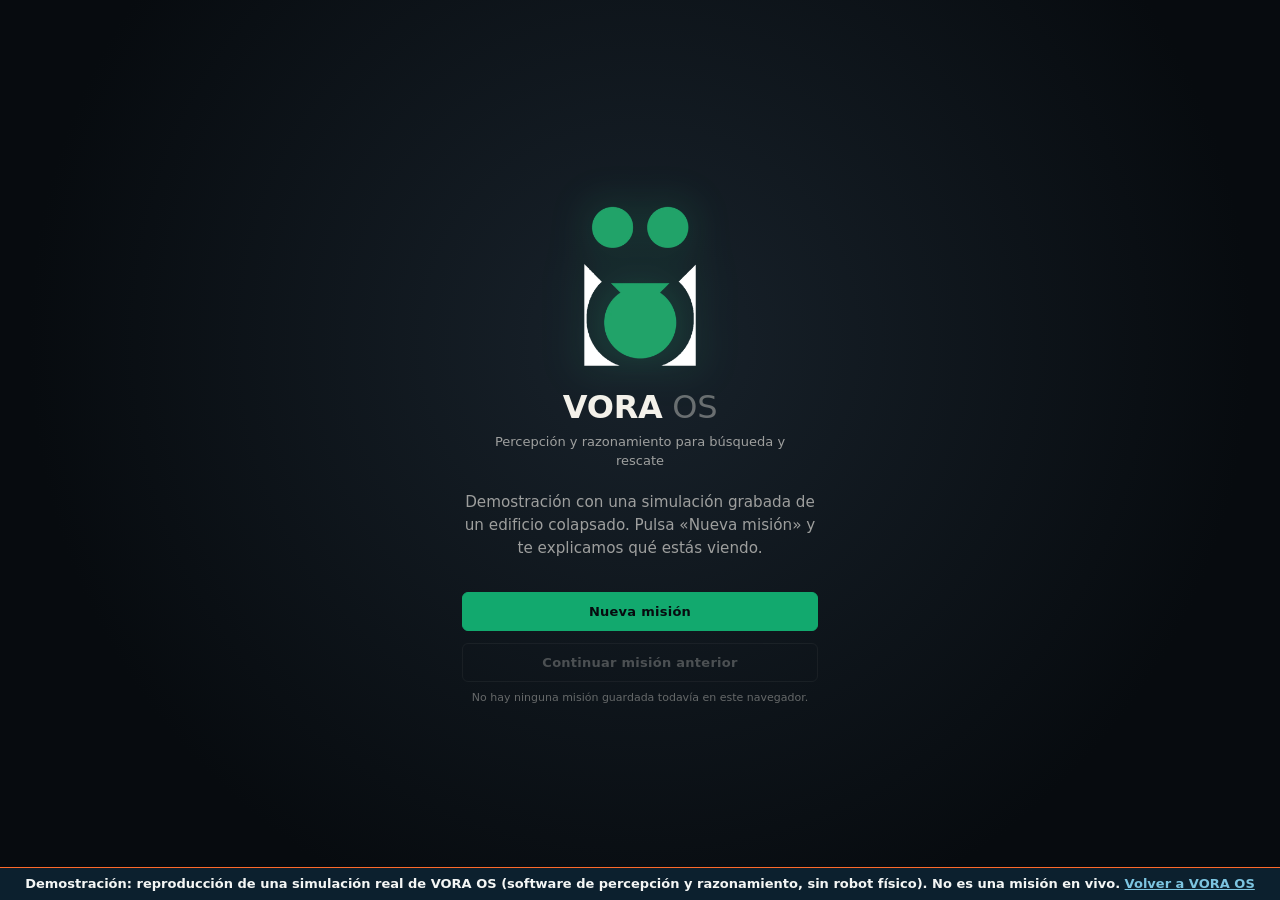
<file: demo/robot/index.html>
<!DOCTYPE html>
<html lang="es">
<head>
<meta charset="utf-8">
<meta name="viewport" content="width=device-width, initial-scale=1">
<title>VORA OS — Demostración (reproducción de simulación)</title>
<link rel="stylesheet" href="style.css">
<link rel="stylesheet" href="guide.css">
</head>
<body>
<div role="note" style="position:fixed;z-index:99999;left:0;right:0;bottom:0;padding:.45rem 1rem;background:#0c202e;color:#f4f6f5;font:600 13px/1.35 system-ui,sans-serif;text-align:center;border-top:1px solid #ff6a2b">
  Demostración: reproducción de una simulación real de VORA OS (software de percepción y razonamiento, sin robot físico). No es una misión en vivo. <a href="../../vora-os/" style="color:#7cc4e0">Volver a VORA OS</a>
</div>


<!-- ═══ SPLASH ═══════════════════════════════════════════════
     Pantalla previa a entrar a la misión. `position: fixed`, así
     que queda fuera del grid de `body` (command/situation/rail) y
     no lo altera -- se limita a cubrirlo hasta que se elige una
     acción. `mission.js` la controla; `app.js` (el motor del
     dashboard, poll/canvas/dossier) no arranca hasta que eso pase.
     El ícono es software/dashboard/static/img/vora_mark.png -- el
     mismo PNG oficial (carita robot verde) recortado a su propio
     bounding box real, en su color original, sin redibujar nada. -->
<div id="splash" class="splash" role="dialog" aria-modal="true" aria-label="Inicio de VORA OS">
  <div class="splash-content">
    <img class="splash-logo" src="img/vora_mark.png" alt="VÖR">
    <h1 class="splash-title">VORA<span class="splash-title-os">&nbsp;OS</span></h1>
    <p class="splash-tagline">Percepción y razonamiento para búsqueda y rescate</p>
    <p class="splash-demo-note">Demostración con una simulación grabada de un edificio colapsado. Pulsa «Nueva misión» y te explicamos qué estás viendo.</p>
    <div class="splash-actions">
      <button type="button" id="splash-new" class="splash-btn splash-btn-primary">Nueva misión</button>
      <button type="button" id="splash-continue" class="splash-btn splash-btn-secondary" disabled>Continuar misión anterior</button>
    </div>
    <p class="splash-continue-note" id="splash-continue-note"></p>
  </div>
</div>

<!-- ═══ BARRA DE MANDO ═══════════════════════════════════════ -->
<header class="command-bar">
  <div class="brand">
    <!-- Wordmark oficial VÖR (software/dashboard/static/img/logo_vora.png,
         790x300, PNG con fondo transparente, colores reales del
         asset -- texto marino oscuro + carita robot verde formando
         la Ö). Corrección deliberada: una versión anterior sustituyó
         esto por solo la carita recoloreada a blanco; esta es de
         nuevo la marca completa, sin recolorear ni redibujar nada.
         onerror mantiene el marcador SVG como respaldo si el archivo
         llegara a faltar -- el header nunca se rompe por un 404. -->
    <img class="brand-logo" src="img/logo_vora.png" alt="VÖR"
         onerror="this.hidden=true; document.querySelector('.brand-mark').hidden=false;">
    <svg class="brand-mark" viewBox="0 0 24 24" aria-hidden="true" hidden>
      <circle cx="12" cy="12" r="3" fill="currentColor"/>
      <circle cx="12" cy="12" r="7.5" fill="none" stroke="currentColor" stroke-width="1" opacity=".5"/>
      <circle cx="12" cy="12" r="11" fill="none" stroke="currentColor" stroke-width="1" opacity=".2"/>
    </svg>
    <!-- El wordmark ya dice "VÖR" -- repetir "VORA" al lado sería
         redundante. Se deja solo "OS" como subtítulo discreto, no
         "VORA OS" completo. -->
    <span class="brand-name-suffix">OS</span>
  </div>

  <div class="command-meta">
    <div class="meta-item">
      <span class="label">Estado</span>
      <span class="data" id="mission-status">—</span>
    </div>
    <div class="meta-item">
      <span class="label">Tiempo</span>
      <span class="data" id="mission-uptime">—</span>
    </div>
  </div>

  <!-- Limitaciones de uso -- visible de forma permanente en la barra
       de mando (no solo en el splash, que solo se ve una vez por
       sesión), per audit-2026-09-28.md §6/§3D. El resumen corto
       siempre está en pantalla sin interacción; el botón abre el
       texto completo. Antes de `.link-state` (que se empuja a la
       derecha con margin-left:auto) para no competir por ese espacio. -->
  <button type="button" id="guide-open" class="guide-open">¿Qué estoy viendo?</button>

  <button type="button" id="usage-disclaimer" class="usage-disclaimer"
          aria-haspopup="dialog" aria-controls="usage-panel">
    <span aria-hidden="true">⚠</span>
    No es diagnóstico médico · Requiere verificación humana
  </button>

  <div class="link-state" id="link-state" data-state="booting">
    <span class="link-dot" aria-hidden="true"></span>
    <span class="data" id="link-text">Conectando</span>
  </div>
</header>

<!-- Panel de limitaciones de uso completo (audit-2026-09-28.md §6),
     oculto por defecto, abierto por el botón de arriba. -->
<div id="usage-panel" class="usage-panel" role="dialog" aria-modal="true"
     aria-label="Limitaciones de uso de VORA OS" hidden>
  <div class="usage-panel-content">
    <button type="button" id="usage-panel-close" class="usage-panel-close"
            aria-label="Cerrar">×</button>
    <h2 class="usage-panel-title">Limitaciones de uso de VORA OS</h2>
    <p>
      VORA OS es una herramienta de apoyo a la decisión, no un instrumento de
      diagnóstico ni un sistema de confirmación de personas. Ningún indicador
      de esta pantalla debe interpretarse como "persona confirmada" ni como
      una medición clínica.
    </p>
    <ul>
      <li>
        El <strong>índice de vida</strong> es un índice heurístico de fuerza
        de evidencia (0–100), <strong>no una probabilidad calibrada</strong>.
        Un valor alto no es una garantía; un valor bajo no descarta a un
        sobreviviente.
      </li>
      <li>
        La <strong>respiración</strong> se detecta por amplitud de un solo
        barrido, sin filtro de periodicidad. La validación con datos reales
        (un radar, un edificio) se hizo con ese filtro activo: 16 de 18
        ventanas con persona, con un umbral elegido sobre esas mismas
        ventanas. Esta configuración no lo usa y su tasa de falsos positivos
        no está medida. Verifica siempre con una persona.
      </li>
      <li>
        Todo el sistema, salvo donde se indique explícitamente lo contrario,
        <strong>ha sido validado en simulación y contra un número reducido de
        sesiones de datos reales</strong>, no en condiciones de campo ni con
        el hardware final del vehículo.
      </li>
      <li>
        VORA OS <strong>no sustituye la inspección humana directa</strong> de
        una zona. Toda evidencia reportada requiere verificación por personal
        de rescate antes de cualquier decisión operativa.
      </li>
      <li>
        Este sistema <strong>no es un dispositivo médico</strong> y no debe
        usarse como base única para decisiones de triage o priorización
        médica.
      </li>
    </ul>
  </div>
</div>

<!-- ═══ SITUACIÓN ════════════════════════════════════════════ -->
<main class="situation">

  <!-- Canvas de situación -->
  <section class="canvas-stage" aria-label="Canvas de situación">
    <canvas id="situation-canvas"></canvas>

    <!-- Estado degradado: rotula la pantalla entera sin borrar nada -->
    <div class="link-banner" id="link-banner" role="status" hidden>
      <span class="link-banner-label" id="link-banner-label">SIN ENLACE</span>
      <span class="link-banner-age data" id="link-banner-age"></span>
    </div>

    <!-- Etiquetas en HTML, no dibujadas: seleccionables y accesibles -->
    <div class="canvas-overlay" id="canvas-overlay" aria-hidden="true"></div>

    <div class="canvas-empty" id="canvas-empty" hidden>
      <span class="label">Esperando barrido</span>
      <span class="canvas-empty-note">Ninguna zona ha sido cubierta todavía</span>
    </div>

    <!-- Dos niveles: la clave de color es una cosa y la advertencia
         sobre lo que la disposición sí y no afirma es otra. -->
    <div class="canvas-legend">
      <div class="legend-keys">
        <span class="legend-item"><i class="swatch swatch-lidar"></i>LiDAR</span>
        <span class="legend-item"><i class="swatch swatch-thermal"></i>Térmica</span>
        <span class="legend-item"><i class="swatch swatch-radar"></i>Radar</span>
        <span class="legend-sep"></span>
        <span class="legend-item"><i class="swatch swatch-corr"></i>Corroborado</span>
      </div>
      <p class="legend-scale" id="legend-scale"></p>
    </div>

    <nav class="zone-rail" id="zone-rail" role="tablist" aria-label="Zonas"></nav>
  </section>

  <!-- Dossier de zona -->
  <aside class="dossier" id="dossier" aria-live="polite" aria-label="Dossier de zona">
    <div class="dossier-placeholder">
      <span class="label">Sin zona seleccionada</span>
    </div>
  </aside>

</main>

<!-- ═══ RIEL DE TELEMETRÍA ═══════════════════════════════════ -->
<footer class="telemetry-rail" aria-label="Telemetría">
  <section class="rail-block" aria-label="Recursos">
    <h2 class="label">Recursos</h2>
    <div class="rail-body rail-res" id="rail-resources"></div>
  </section>
  <section class="rail-block rail-feed" aria-label="Evidencia en vivo">
    <h2 class="label">Evidencia en vivo</h2>
    <div class="rail-body rail-feed-list" id="rail-feed"></div>
  </section>
  <!-- El bridge guarda el último barrido por zona, no un historial:
       el rótulo dice cobertura, no número de barridos. -->
  <section class="rail-block rail-counts" aria-label="Cobertura">
    <h2 class="label">Cobertura</h2>
    <div class="rail-body rail-cov" id="rail-scans"></div>
  </section>
</footer>

<aside id="guide" class="guide" role="dialog" aria-label="Guía: qué estás viendo" hidden>
  <p class="guide-step-count" id="guide-count"></p>
  <h2 class="guide-title" id="guide-title"></h2>
  <p class="guide-text" id="guide-text"></p>
  <div class="guide-actions">
    <button type="button" id="guide-prev">Anterior</button>
    <button type="button" id="guide-next" class="guide-primary">Siguiente</button>
    <button type="button" id="guide-close" class="guide-close" aria-label="Cerrar la guía">×</button>
  </div>
</aside>

<script src="replay.js"></script>
<script src="mission.js"></script>
<script src="app.js"></script>
<script src="guide.js"></script>
</body>
</html>
</file>
<file: demo/robot/style.css>
/* ==============================================================
   VORA OS - Situacion de mision
   Paso 1: tokens + layout de 3 regiones.

   Dos ejes cromaticos que nunca se cruzan:
     --life-*  evidencia de vida
     --risk-*  riesgo estructural
   El verde es senal, no marca. La UI se construye con neutros.
   ============================================================== */

:root {
  /* -- Superficie: 3 planos, no 5. Separacion legible ---------- */
  --s-void:        #070B0F;   /* fondo del canvas */
  --s-base:        #0E151B;   /* chasis */
  --s-raised:      #18222B;   /* dossier, riel */
  --line:          rgba(244, 241, 234, 0.07);
  --line-strong:   rgba(244, 241, 234, 0.14);

  /* -- Eje VIDA. Jamas usado para UI --------------------------- */
  --life-0:        #1F3D33;   /* observada, sin evidencia */
  --life-1:        #12A96E;   /* evidencia presente */
  --life-2:        #2BE08F;   /* evidencia corroborada */
  --life-glow:     rgba(43, 224, 143, 0.22);

  /* -- Eje RIESGO ESTRUCTURAL. Independiente ------------------- */
  --risk-unknown:  rgba(244, 241, 234, 0.22);   /* el estado honesto */
  --risk-stable:   #1F3D33;
  --risk-mod:      #E8B54A;
  --risk-high:     #E0574F;

  /* -- Modalidad: frios, no compiten con el eje de vida -------- */
  --mod-lidar:     #6FA8C7;
  --mod-thermal:   #D98A5A;
  --mod-radar:     #9B8AD9;

  /* -- Texto --------------------------------------------------- */
  --t-primary:     #F4F1EA;
  --t-secondary:   rgba(244, 241, 234, 0.62);
  --t-tertiary:    rgba(244, 241, 234, 0.38);

  /* -- Tipografia ---------------------------------------------- */
  --mono: ui-monospace, "SF Mono", "Cascadia Mono", Consolas, monospace;
  --sans: -apple-system, "Segoe UI", system-ui, sans-serif;

  /* -- Forma: 2 radios, no 3. Sin sombras ---------------------- */
  --r-panel: 14px;
  --r-chip:  6px;

  /* -- Ritmo --------------------------------------------------- */
  --sp-1: 4px;  --sp-2: 8px;  --sp-3: 12px;
  --sp-4: 16px; --sp-5: 24px; --sp-6: 32px;

  /* -- Regiones ------------------------------------------------ */
  --h-command: 56px;
  --h-rail:    96px;
  --w-dossier: 400px;

  /* -- Motion -------------------------------------------------- */
  --ease-out:    cubic-bezier(0.23, 1, 0.32, 1);
  --ease-in-out: cubic-bezier(0.77, 0, 0.175, 1);
  --d-press: 120ms; --d-hover: 160ms; --d-select: 220ms;
}

* { margin: 0; padding: 0; box-sizing: border-box; }

html { height: 100%; }

body {
  /* Altura del viewport directa. La cadena html 100% -> body 100%
     resolvia a 0 en el contenedor embebido, y con ella la fila 1fr
     del grid: el canvas nacia con altura cero. */
  height: 100vh;
  height: 100dvh;
  background: var(--s-base);
  color: var(--t-primary);
  font-family: var(--sans);
  font-size: 14px;
  line-height: 1.45;
  -webkit-font-smoothing: antialiased;
  overflow: hidden;

  display: grid;
  grid-template-rows: var(--h-command) 1fr var(--h-rail);
  grid-template-areas: "command" "situation" "rail";
}

/* Roles tipograficos ------------------------------------------- */
.label {
  font: 600 11px/1.3 var(--sans);
  letter-spacing: 0.08em;
  text-transform: uppercase;
  color: var(--t-tertiary);
}
.data {
  font: 500 13px/1.3 var(--mono);
  font-variant-numeric: tabular-nums;   /* obligatorio: refresco 500ms */
  color: var(--t-primary);
}
.display {
  font: 500 32px/1.1 var(--sans);
  letter-spacing: -0.02em;
}

/* === BARRA DE MANDO =========================================== */
.command-bar {
  grid-area: command;
  display: flex;
  align-items: center;
  gap: var(--sp-6);
  padding: 0 var(--sp-5);
  background: var(--s-base);
  border-bottom: 1px solid var(--line);
}

.brand { display: flex; align-items: center; gap: var(--sp-2); }
.brand-mark { width: 22px; height: 22px; color: var(--life-1); }

/* Wordmark oficial VÖR: la marca completa -- texto "VÖR" + la carita
   robot verde formando la Ö -- en sus colores reales (marino oscuro +
   verde), no recoloreada. Fuente en
   software/dashboard/static/img/logo_vora.png, 790x300, recortada a
   su propio bounding box real (mismo método de las otras variantes
   de esta marca en este archivo: filtrar por saturación, no solo por
   transparencia, para no arrastrar ruido casi-blanco invisible).

   **Decisión deliberada**: se usa el asset real, sin recolorear. Una
   variante anterior usaba solo la carita recoloreada a blanco, con el
   argumento de que el texto oscuro no contrastaba bien contra este
   header oscuro; se descartó: el asset real se usa tal cual, con su
   contraste real, no uno inventado.

   Alto fijo (34px, dentro del rango pedido), ancho automático
   respetando el aspecto real del wordmark (~2.63:1, horizontal) --
   a diferencia del ícono aislado (vertical, se dimensionaba por
   alto), este vuelve a dimensionarse por ancho.

   Entrada: fade-in + scale una sola vez al cargar. Reposo: un pulso de
   escala muy leve -- lee como "con vida", no como una animación que
   pida atención. Mismo espíritu que el resto de este dashboard: los
   pulsos de estado (p.ej. `.link-dot`) sí necesitan llamar la
   atención; este, deliberadamente, no. */
.brand-logo {
  height: 34px;
  width: auto;
  display: block;
  object-fit: contain;
  transform-origin: center;
  animation:
    brand-logo-in 500ms var(--ease-out) both,
    brand-logo-breathe 3.2s ease-in-out 500ms infinite;
}
@keyframes brand-logo-in {
  from { opacity: 0; transform: scale(.96); }
  to   { opacity: 1; transform: scale(1); }
}
@keyframes brand-logo-breathe {
  0%, 100% { transform: scale(1); }
  50%      { transform: scale(1.03); }
}
@media (prefers-reduced-motion: reduce) {
  .brand-logo { animation: none; opacity: 1; transform: none; }
}
/* El wordmark ya dice "VÖR" -- "VORA OS" completo al lado sería
   redundante. Solo un sufijo discreto de producto. */
.brand-name-suffix {
  font: 500 12px/1 var(--sans);
  letter-spacing: 0.08em;
  color: var(--t-tertiary);
}

.command-meta {
  display: flex; gap: var(--sp-6);
  padding-left: var(--sp-6);
  border-left: 1px solid var(--line);
}
.meta-item { display: flex; flex-direction: column; gap: 2px; }
/* Con el enlace degradado la barra deja de afirmar el estado de la mision:
   ESTADO nombra el problema y TIEMPO se atenua en su ultimo valor. */
#mission-status[data-stale="true"] { color: var(--risk-high); }
#mission-status[data-stale="warn"] { color: var(--risk-mod); }
#mission-uptime[data-stale="true"] { color: var(--t-tertiary); }

/* Limitaciones de uso -- siempre visible en la barra de mando, no
   detrás de un menú. audit-2026-09-28.md §6/§3D: el sistema no debe
   representar certeza indebida, y ese texto tiene que estar donde el
   rescatista ya está mirando, no solo en el splash de una vez. */
.usage-disclaimer {
  appearance: none;
  display: flex;
  align-items: center;
  gap: var(--sp-1);
  margin-left: var(--sp-4);
  padding: var(--sp-1) var(--sp-3);
  border-radius: var(--r-chip);
  border: 1px solid var(--risk-mod);
  background: transparent;
  color: var(--risk-mod);
  font: 600 11px/1.3 var(--sans);
  letter-spacing: 0.01em;
  cursor: pointer;
  white-space: nowrap;
  transition: background var(--d-hover) var(--ease-out);
}
.usage-disclaimer:hover { background: rgba(232, 181, 74, 0.12); }

.usage-panel {
  position: fixed;
  inset: 0;
  z-index: 1000;
  display: flex;
  align-items: center;
  justify-content: center;
  background: rgba(7, 11, 15, 0.72);
  padding: var(--sp-5);
}
.usage-panel[hidden] { display: none; }
.usage-panel-content {
  position: relative;
  max-width: 560px;
  max-height: 80vh;
  overflow-y: auto;
  background: var(--s-raised);
  border: 1px solid var(--line-strong);
  border-radius: var(--r-panel);
  padding: var(--sp-6);
}
.usage-panel-title {
  font: 600 20px/1.2 var(--sans);
  margin-bottom: var(--sp-4);
  padding-right: var(--sp-5);
}
.usage-panel-content p {
  color: var(--t-secondary);
  font-size: 13px;
  line-height: 1.55;
  margin-bottom: var(--sp-4);
}
.usage-panel-content ul {
  list-style: none;
  display: flex;
  flex-direction: column;
  gap: var(--sp-3);
}
.usage-panel-content li {
  font-size: 13px;
  line-height: 1.55;
  color: var(--t-secondary);
  padding-left: var(--sp-4);
  border-left: 2px solid var(--risk-mod);
}
.usage-panel-content li strong { color: var(--t-primary); }
.usage-panel-close {
  appearance: none;
  position: absolute;
  top: var(--sp-4);
  right: var(--sp-4);
  width: 28px;
  height: 28px;
  border-radius: 50%;
  border: none;
  background: transparent;
  color: var(--t-secondary);
  font-size: 20px;
  line-height: 1;
  cursor: pointer;
}
.usage-panel-close:hover { background: var(--line); color: var(--t-primary); }

.link-state { display: flex; align-items: center; gap: var(--sp-2); margin-left: auto; }
.link-dot {
  width: 7px; height: 7px; border-radius: 50%;
  background: var(--t-tertiary);
}
.link-state[data-severity="ok"]   .link-dot { background: var(--life-1); }
.link-state[data-severity="warn"] .link-dot { background: var(--risk-mod); }
.link-state[data-severity="bad"]  .link-dot { background: var(--risk-high); }

/* === SITUACION ================================================ */
.situation {
  grid-area: situation;
  display: grid;
  grid-template-columns: 1fr var(--w-dossier);
  min-height: 0;   /* deja que el canvas se encoja dentro del grid */
}

/* -- Canvas ---------------------------------------------------- */
.canvas-stage {
  position: relative;
  background: var(--s-void);
  overflow: hidden;
  min-width: 0;
}

#situation-canvas {
  position: absolute;
  inset: 0;
  display: block;
  width: 100%;
  height: 100%;
  cursor: grab;
}
#situation-canvas:active { cursor: grabbing; }

.canvas-overlay {
  position: absolute; inset: 0;
  pointer-events: none;   /* las etiquetas no roban el arrastre */
}

.zone-label {
  position: absolute;
  transform: translate(-50%, 0);
  font: 600 11px/1.3 var(--sans);
  letter-spacing: 0.06em;
  color: var(--t-secondary);
  white-space: nowrap;
  text-shadow: 0 1px 3px var(--s-void);
}
.zone-label[data-selected="true"] { color: var(--t-primary); }
.zone-label-id { display: block; }
.zone-label-note {
  display: block;
  font: 500 10px/1.3 var(--mono);
  color: var(--t-tertiary);
  letter-spacing: 0.04em;
  font-variant-numeric: tabular-nums;
}

.canvas-empty {
  position: absolute; inset: 0;
  display: grid; place-items: center;
}
/* `display: grid` gana al `[hidden] { display: none }` del navegador:
   sin esta regla el cartel "esperando barrido" se quedaba encima de
   cuatro zonas ya dibujadas. */
.canvas-empty[hidden] { display: none; }

.canvas-legend {
  position: absolute;
  left: var(--sp-4); bottom: var(--sp-4);
  display: flex; flex-direction: column; align-items: flex-start; gap: 6px;
  padding: var(--sp-2) var(--sp-3);
  background: rgba(7, 11, 15, 0.72);
  border: 1px solid var(--line);
  border-radius: var(--r-chip);
}
.legend-item {
  display: flex; align-items: center; gap: 6px;
  font: 600 10px/1 var(--sans);
  letter-spacing: 0.06em;
  text-transform: uppercase;
  color: var(--t-tertiary);
}
.swatch { width: 8px; height: 2px; border-radius: 1px; }
.swatch-lidar   { background: var(--mod-lidar); }
.swatch-thermal { background: var(--mod-thermal); }
.swatch-radar   { background: var(--mod-radar); }
.swatch-corr    { background: var(--life-2); height: 1px; width: 12px; }
.legend-keys { display: flex; align-items: center; gap: var(--sp-3); }
.legend-sep { width: 1px; height: 12px; background: var(--line-strong); }
.legend-scale {
  font: 500 10px/1.3 var(--mono);
  color: var(--t-tertiary);
  font-variant-numeric: tabular-nums;
}

/* -- Riel de zonas --------------------------------------------- */
.zone-rail {
  position: absolute;
  left: var(--sp-4); top: var(--sp-4);
  display: flex; flex-direction: column; gap: var(--sp-1);
}

.zone-pill {
  display: flex; align-items: center; gap: var(--sp-2);
  min-height: 32px;
  padding: 0 var(--sp-3) 0 var(--sp-2);
  background: rgba(24, 34, 43, 0.82);
  border: 1px solid var(--line);
  border-left: 2px solid transparent;
  border-radius: var(--r-chip);
  color: var(--t-secondary);
  font: 500 12px/1 var(--mono);
  letter-spacing: 0.04em;
  cursor: pointer;
}
.zone-pill:hover { border-color: var(--line-strong); color: var(--t-primary); }
.zone-pill[aria-selected="true"] {
  border-left-color: var(--life-1);
  background: var(--s-raised);
  color: var(--t-primary);
}
.zone-pill:focus-visible {
  outline: 2px solid var(--life-1);
  outline-offset: 2px;
}

/* Firma de evidencia: un punto por modalidad presente */
.pill-mods { display: flex; gap: 3px; }
.pill-mod {
  width: 5px; height: 5px; border-radius: 50%;
  background: var(--line-strong);
}
.pill-mod[data-on="true"][data-mod="lidar"]   { background: var(--mod-lidar); }
.pill-mod[data-on="true"][data-mod="thermal"] { background: var(--mod-thermal); }
.pill-mod[data-on="true"][data-mod="radar"]   { background: var(--mod-radar); }

/* Riesgo estructural: visible siempre, incluso UNKNOWN */
.pill-risk {
  width: 3px; height: 14px; border-radius: 2px;
  background: var(--risk-unknown);
  margin-left: auto;
}
.pill-risk[data-risk="STABLE"]    { background: var(--risk-stable); }
.pill-risk[data-risk="MODERATE"]  { background: var(--risk-mod); }
.pill-risk[data-risk="HIGH_RISK"] { background: var(--risk-high); }

/* -- Dossier --------------------------------------------------- */
.dossier {
  background: var(--s-raised);
  border-left: 1px solid var(--line);
  overflow-y: auto;
  min-width: 0;
  scrollbar-width: thin;
  scrollbar-color: var(--line-strong) transparent;
}
.dossier-placeholder {
  height: 100%;
  display: grid; place-items: center;
  padding: var(--sp-5);
  text-align: center;
}

/* -- Dossier: contenido ---------------------------------------- */
.dossier-head {
  position: relative;
  padding: var(--sp-5) var(--sp-5) var(--sp-4);
  border-bottom: 1px solid var(--line);
}

/* Solo existe cuando el dossier es un panel deslizante que tapa el
   canvas. Un panel que cubre media pantalla sin salida visible es una
   trampa, aunque Esc funcione. Encima de 1280 px el panel es una
   region fija del layout y cerrarla no significa nada. */
.dossier-close { display: none; }
@media (max-width: 1280px) {
  .dossier-close {
    display: grid; place-items: center;
    position: absolute; top: var(--sp-3); right: var(--sp-3);
    width: 28px; height: 28px;
    background: none;
    border: 1px solid var(--line);
    border-radius: var(--r-chip);
    color: var(--t-secondary);
    font: 400 16px/1 var(--sans);
    cursor: pointer;
    transition: border-color var(--d-hover) var(--ease-out),
                color var(--d-hover) var(--ease-out),
                transform var(--d-hover) var(--ease-out);
  }
  .dossier-close:hover { border-color: var(--line-strong); color: var(--t-primary); }
  .dossier-close:active { transform: scale(0.94); transition-duration: var(--d-press); }
  .dossier-close:focus-visible { outline: 2px solid var(--life-1); outline-offset: 2px; }
}
.dossier-head .display { margin: var(--sp-2) 0 var(--sp-3); }
.dossier-summary {
  font: 400 13px/1.55 var(--sans);
  color: var(--t-secondary);
  text-wrap: pretty;
}
.dossier-note {
  font: 400 11px/1.5 var(--sans);
  color: var(--t-tertiary);
  margin-top: var(--sp-2);
  text-wrap: pretty;
}
/* La nota de Fase 3 sobre RESPIRATION no es una aclaracion mas: es la
   diferencia entre "detectado" y "detectado por un algoritmo que fallo
   contra datos reales hasta que se recalibro". Mismo color que
   --risk-mod (ya usado para riesgo estructural moderado), reutilizado
   deliberadamente en vez de introducir un tono nuevo. */
.dossier-note-warn {
  color: var(--risk-mod);
  border-left: 2px solid var(--risk-mod);
  padding-left: var(--sp-2);
}

.dossier-group {
  padding: var(--sp-4) var(--sp-5);
  border-bottom: 1px solid var(--line);
}
.dossier-group > .label { display: block; margin-bottom: var(--sp-2); }

/* Filas clave/valor. El estado vive en data-state, no en una clase
   por color: "observada y vacia" y "no observada" son estados del
   dominio, no variantes visuales. */
.kv { display: flex; flex-direction: column; }
.kv-row {
  display: flex; align-items: baseline; gap: var(--sp-3);
  padding: 7px 0;
  border-bottom: 1px solid var(--line);
}
.kv-row:last-child { border-bottom: 0; }
.kv-k {
  flex: 1; min-width: 0;
  font: 400 12px/1.4 var(--sans);
  color: var(--t-tertiary);
}
.kv-v {
  display: flex; align-items: center; gap: 6px;
  font: 500 12px/1.4 var(--sans);
  color: var(--t-secondary);
  text-align: right;
}
.kv-v.data { font-family: var(--mono); color: var(--t-primary); }

.kv-row[data-state="present"] .kv-v { color: var(--t-primary); }
.kv-row[data-state="unobserved"] .kv-v { color: var(--t-tertiary); font-style: italic; }

/* El color de modalidad solo aparece cuando esa modalidad aporto
   algo: un punto coloreado en una fila vacia seria senal falsa. */
.kv-row[data-state="present"][data-mod="lidar"]   .kv-v { color: var(--mod-lidar); }
.kv-row[data-state="present"][data-mod="thermal"] .kv-v { color: var(--mod-thermal); }
.kv-row[data-state="present"][data-mod="radar"]   .kv-v { color: var(--mod-radar); }

/* Retornos de radar: una fila por candidato localizado. Lleva su
   propio formato y no una fila clave/valor porque cada retorno tiene
   tres datos -- amplitud, extensión angular y posición -- y ninguno
   es subordinado de los otros. */
.radar-list { display: flex; flex-direction: column; }
.radar-row {
  display: grid;
  grid-template-columns: 1fr auto;
  column-gap: var(--sp-3);
  padding: 7px 0;
  border-bottom: 1px solid var(--line);
}
.radar-row:last-child { border-bottom: 0; }
.radar-k {
  font: 400 12px/1.4 var(--sans);
  color: var(--t-tertiary);
}
.radar-amp {
  font-size: 12px;
  color: var(--mod-radar);
}
.radar-meta {
  grid-column: 1 / -1;
  margin-top: 3px;
  font: 500 10px/1.4 var(--mono);
  font-variant-numeric: tabular-nums;
  color: var(--t-tertiary);
}
/* Un retorno sin posición no puede dibujarse: el dossier es el único
   sitio donde consta que existe. */
.radar-row[data-located="false"] .radar-meta {
  color: var(--t-secondary);
  font-style: italic;
}

.risk-dot {
  width: 8px; height: 8px; border-radius: 2px;
  background: var(--risk-unknown);
}
.risk-dot[data-risk="STABLE"]    { background: var(--risk-stable); }
.risk-dot[data-risk="MODERATE"]  { background: var(--risk-mod); }
.risk-dot[data-risk="HIGH_RISK"] { background: var(--risk-high); }

/* Trazabilidad: rejilla monoespaciada, la evidencia real que
   sostiene el veredicto de arriba. */
.trace { display: flex; flex-direction: column; }
.trace-row {
  display: grid;
  grid-template-columns: 1fr auto auto;
  grid-template-areas: "type conf time" "src src src";
  gap: 2px var(--sp-2);
  padding: 6px 0;
  border-bottom: 1px solid var(--line);
}
.trace-row:last-child { border-bottom: 0; }
.trace-type {
  grid-area: type;
  font: 600 10px/1.3 var(--sans);
  letter-spacing: 0.06em;
  color: var(--t-secondary);
}
.trace-row[data-type="RESPIRATION"]     .trace-type { color: var(--mod-radar); }
.trace-row[data-type="THERMAL_ANOMALY"] .trace-type { color: var(--mod-thermal); }
.trace-row[data-type="CAVITY"]          .trace-type { color: var(--mod-lidar); }
.trace-conf { grid-area: conf; font-size: 11px; color: var(--t-primary); }
.trace-time { grid-area: time; font-size: 11px; color: var(--t-tertiary); }
.trace-src {
  grid-area: src;
  font: 400 10px/1.3 var(--mono);
  color: var(--t-tertiary);
  overflow: hidden; text-overflow: ellipsis; white-space: nowrap;
}

/* === RIEL DE TELEMETRIA ======================================= */
.telemetry-rail {
  grid-area: rail;
  display: grid;
  grid-template-columns: 1fr 1.6fr 0.8fr;
  gap: 1px;
  background: var(--line);
  border-top: 1px solid var(--line);
}
.rail-block {
  background: var(--s-base);
  padding: var(--sp-2) var(--sp-4);
  display: flex; flex-direction: column; gap: var(--sp-1);
  min-width: 0; overflow: hidden;
}
.rail-body { flex: 1; min-height: 0; overflow: hidden; }

/* -- Riel: recursos -------------------------------------------
   Dos columnas de dos filas dentro de los 96 px. Barra de 2 px,
   no de 8: el riel informa, no mide. */
.rail-res {
  display: grid;
  grid-template-columns: 1fr 1fr;
  align-content: start;
  gap: var(--sp-1) var(--sp-5);
}
.res-row {
  display: grid;
  grid-template-columns: 1fr auto auto;
  align-items: baseline;
  column-gap: var(--sp-2);
}
.res-name {
  display: flex; align-items: baseline; gap: var(--sp-1);
  min-width: 0;
  font: 600 10px/1.4 var(--sans);
  letter-spacing: 0.06em;
  text-transform: uppercase;
  color: var(--t-tertiary);
}
.res-label { min-width: 0; overflow: hidden; text-overflow: ellipsis; white-space: nowrap; }
/* Nunca se recorta: es lo que dice que el dato no viene de un sensor. */
.res-sim { flex: none; color: var(--risk-mod); }
.res-sim:empty { display: none; }
.res-val {
  font: 500 11px/1.4 var(--mono);
  font-variant-numeric: tabular-nums;
  color: var(--t-secondary);
  white-space: nowrap;
}
.res-extra {
  font: 500 11px/1.4 var(--mono);
  font-variant-numeric: tabular-nums;
  color: var(--t-tertiary);
  white-space: nowrap;
}
.res-track {
  grid-column: 1 / -1;
  height: 2px;
  margin-top: 2px;
  background: var(--line-strong);
  border-radius: 1px;
  overflow: hidden;
}
.res-fill { display: block; height: 100%; background: var(--t-tertiary); }

/* El unico color del riel procede de `state`, que lo declara el
   sistema. No hay umbral de "bateria baja" porque no hay dato con
   el que calibrarlo. */
.res-row[data-state="ERROR"] .res-val,
.res-row[data-state="ERROR"] .res-extra,
.res-row[data-state="ERROR"] .res-name { color: var(--risk-high); }
.res-row[data-state="ERROR"] .res-fill { background: var(--risk-high); }

/* -- Riel: evidencia en vivo ----------------------------------
   Tres filas fijas. Nunca empuja el layout porque el riel recorta
   por overflow y las filas tienen altura constante. */
.rail-feed-list { display: flex; flex-direction: column; }
.feed-row {
  display: grid;
  grid-template-columns: auto auto minmax(0, 132px) auto 1fr;
  gap: var(--sp-2);
  align-items: baseline;
  font: 500 11px/1.5 var(--mono);
  white-space: nowrap;
}
.feed-time { color: var(--t-tertiary); font-variant-numeric: tabular-nums; }
.feed-zone { color: var(--t-secondary); }
.feed-type {
  color: var(--t-tertiary);
  letter-spacing: 0.04em;
  overflow: hidden; text-overflow: ellipsis;
}
.feed-conf { color: var(--t-primary); font-variant-numeric: tabular-nums; }
.feed-row[data-type="CAVITY"]          .feed-type { color: var(--mod-lidar); }
.feed-row[data-type="THERMAL_ANOMALY"] .feed-type { color: var(--mod-thermal); }
.feed-row[data-type="RESPIRATION"]     .feed-type { color: var(--mod-radar); }

/* -- Riel: cobertura ------------------------------------------ */
.rail-cov { display: flex; flex-direction: column; }
.cov-row {
  display: grid;
  grid-template-columns: 1fr auto;
  gap: var(--sp-2);
  align-items: baseline;
}
.cov-k {
  font: 600 10px/1.35 var(--sans);
  letter-spacing: 0.06em;
  text-transform: uppercase;
  color: var(--t-tertiary);
}
.cov-v {
  font: 500 11px/1.35 var(--mono);
  font-variant-numeric: tabular-nums;
  color: var(--t-secondary);
  white-space: nowrap;
}

/* === MOVIMIENTO (paso 6) =======================================
   Se anima al operador, no al sensor. Se anima lo que causa una
   persona y lo que ocurre una sola vez. Nada de lo que llega cada
   500 ms se anima -- ni un valor, ni una barra, ni una fila del
   feed: a esa frecuencia una transicion deja de ser respuesta.
   Solo `transition`, salvo el arranque. */

/* 1. Arranque. La unica animacion por keyframes del archivo: ocurre
      una vez, no se interrumpe, y no representa ningun dato. */
@keyframes region-in { from { opacity: 0; transform: translateY(8px); } }
@keyframes stage-in  { from { opacity: 0; } }

.command-bar, .dossier, .telemetry-rail {
  animation: region-in 320ms var(--ease-out) both;
}
/* El canvas entra solo con opacidad: una transformada sobre su
   contenedor lo rasteriza borroso mientras dura. */
.canvas-stage { animation: stage-in 420ms var(--ease-out) both; }

.command-bar    { animation-delay:   0ms; }
.canvas-stage   { animation-delay:  60ms; }
.dossier        { animation-delay: 120ms; }
.telemetry-rail { animation-delay: 180ms; }

/* 2. Cambio de zona. El contenido nuevo se revela; no hay fase de
      salida, porque retrasar el veredicto para encadenar un
      crossfade seria decorar a costa de la lectura. */
.dossier {
  transition:
    opacity var(--d-select) var(--ease-out),
    filter  var(--d-select) var(--ease-out);
}
.dossier[data-entering="true"] {
  opacity: 0.001;
  filter: blur(6px);
  transition: none;
}

/* 4. Hover y press. Solo transform y color; nunca dimensiones. */
.zone-pill {
  transform-origin: left center;
  transition:
    transform        var(--d-hover) var(--ease-out),
    border-color     var(--d-hover) var(--ease-out),
    background-color var(--d-hover) var(--ease-out),
    color            var(--d-hover) var(--ease-out);
}
.zone-pill:hover  { transform: scale(1.02); }
.zone-pill:active {
  transform: scale(0.985);
  transition-duration: var(--d-press);
}

.link-dot { transition: background-color var(--d-select) var(--ease-out); }

/* === ESTADOS DEGRADADOS (paso 7) ==============================
   Perder el enlace no vacia la pantalla. Los datos se quedan,
   congelados y rotulados con su edad: son el ultimo estado conocido
   y siguen sirviendo para decidir. */

.link-banner {
  position: absolute;
  left: 0; right: 0; top: 0;
  display: flex; align-items: baseline; gap: var(--sp-3);
  padding: 6px var(--sp-4);
  background: rgba(224, 87, 79, 0.14);
  border-bottom: 1px solid var(--risk-high);
}
/* Sin esto el `display: flex` gana al `[hidden]` del navegador --
   el mismo conflicto que escondia mal el cartel de espera. */
.link-banner[hidden] { display: none; }

.link-banner-label {
  flex: none; white-space: nowrap;
  font: 700 11px/1.4 var(--sans);
  letter-spacing: 0.1em;
  color: var(--risk-high);
}
.link-banner-age {
  font-size: 11px;
  color: var(--t-secondary);
}
body[data-severity="warn"] .link-banner {
  background: rgba(232, 181, 74, 0.12);
  border-bottom-color: var(--risk-mod);
}
body[data-severity="warn"] .link-banner-label { color: var(--risk-mod); }

/* La banda desplaza el riel de zonas en vez de taparlo. */
body[data-severity="warn"] .zone-rail,
body[data-severity="bad"] .zone-rail { top: calc(var(--sp-4) + 30px); }

/* El canvas se desatura: los datos siguen ahi, pero dejan de
   presentarse como lectura viva. El filtro va sobre el lienzo y sus
   etiquetas, no sobre el escenario, para que la banda y la leyenda
   conserven su color de alarma.
   Lleva transicion porque perder el enlace ocurre una vez, no cada
   500 ms: es un cambio de estado, no un dato que llega. */
#situation-canvas, .canvas-overlay {
  transition: filter 320ms var(--ease-out);
}
body[data-severity="bad"] #situation-canvas,
body[data-severity="bad"] .canvas-overlay { filter: saturate(0.6); }

/* Dos lineas apiladas y centradas como bloque: con `place-items`
   solo, las filas automaticas se estiran y el texto acaba repartido
   a un cuarto y a tres cuartos de la altura. */
.canvas-empty {
  align-content: center; justify-items: center;
  gap: var(--sp-2); text-align: center;
}
.canvas-empty-note {
  font: 400 12px/1.4 var(--sans);
  color: var(--t-tertiary);
}

/* Numero de la pastilla: hace descubrible el atajo 1-9 sin anadir
   una leyenda de teclado que nadie lee. */
.pill-idx {
  min-width: 8px;
  font: 500 10px/1 var(--mono);
  font-variant-numeric: tabular-nums;
  color: var(--t-tertiary);
}
.zone-pill[aria-selected="true"] .pill-idx { color: var(--life-1); }

/* === SPLASH =====================================================
   Pantalla previa a la misión. `position: fixed` -- fuera del grid
   de `body` (ver el comentario junto a ese `display: grid`), así que
   cubrir/descubrir esto nunca desplaza `.command-bar`/`.situation`/
   `.telemetry-rail`. El ícono es el PNG oficial de la marca
   (software/dashboard/static/img/vora_mark.png), sin redibujar --
   solo animado con CSS. */
.splash {
  position: fixed;
  inset: 0;
  z-index: 1000;
  display: flex;
  align-items: center;
  justify-content: center;
  background: radial-gradient(circle at 50% 38%, var(--s-raised) 0%, var(--s-void) 72%);
  opacity: 1;
  transition: opacity 400ms var(--ease-out);
}
/* Clase de salida, no `hidden` directo: `hidden` se aplica con un
   setTimeout desde mission.js una vez que la transición de opacidad
   termina -- desaparecer de golpe se leería como un parpadeo. */
.splash.splash-leaving { opacity: 0; pointer-events: none; }
.splash[hidden] { display: none; }

.splash-content {
  display: flex;
  flex-direction: column;
  align-items: center;
  gap: var(--sp-2);
  text-align: center;
  padding: var(--sp-6);
  max-width: 420px;
}

/* Entrada: fade-in + scale, una sola vez. Reposo: "respiración" de
   escala + una flotación vertical muy leve + brillo verde que
   respira con ella -- mucho más presente que el pulso casi
   imperceptible del ícono del header (mismo espíritu, otra escala:
   esto es la pantalla de bienvenida, no una lectura de datos en
   curso que no debe distraerse). */
.splash-logo {
  width: 120px;
  height: auto;
  object-fit: contain;
  filter: drop-shadow(0 0 22px var(--life-glow));
  animation:
    splash-logo-in 650ms var(--ease-out) both,
    splash-logo-idle 2.3s ease-in-out 650ms infinite;
}
@keyframes splash-logo-in {
  from { opacity: 0; transform: scale(.85); }
  to   { opacity: 1; transform: scale(1); }
}
@keyframes splash-logo-idle {
  0%, 100% { transform: scale(1)     translateY(0);   filter: drop-shadow(0 0 18px var(--life-glow)); }
  50%      { transform: scale(1.06) translateY(-5px); filter: drop-shadow(0 0 36px var(--life-glow)); }
}

.splash-title {
  font: 600 32px/1.1 var(--sans);
  letter-spacing: -0.01em;
  margin-top: var(--sp-3);
}
.splash-title-os { color: var(--t-tertiary); font-weight: 400; }

.splash-tagline {
  color: var(--t-secondary);
  font-size: 13px;
  max-width: 320px;
}

.splash-actions {
  display: flex;
  flex-direction: column;
  gap: var(--sp-3);
  width: 100%;
  margin-top: var(--sp-5);
}
.splash-btn {
  appearance: none;
  font: 600 13px/1 var(--sans);
  letter-spacing: 0.02em;
  padding: var(--sp-3) var(--sp-5);
  border-radius: var(--r-chip);
  cursor: pointer;
  transition:
    transform var(--d-hover) var(--ease-out),
    border-color var(--d-hover) var(--ease-out),
    background var(--d-hover) var(--ease-out);
}
.splash-btn:active { transform: scale(.98); }
.splash-btn-primary {
  background: var(--life-1);
  color: var(--s-void);
  border: 1px solid var(--life-1);
}
.splash-btn-primary:hover { background: var(--life-2); border-color: var(--life-2); }
.splash-btn-secondary {
  background: transparent;
  color: var(--t-primary);
  border: 1px solid var(--line-strong);
}
.splash-btn-secondary:hover:not(:disabled) { border-color: var(--t-secondary); }
.splash-btn-secondary:disabled {
  color: var(--t-tertiary);
  border-color: var(--line);
  cursor: not-allowed;
  opacity: .7;
}

.splash-continue-note {
  color: var(--t-tertiary);
  font-size: 11px;
  min-height: 14px;
}

/* === RESPONSIVE =============================================== */
@media (max-width: 1280px) {
  .situation { grid-template-columns: 1fr; }
  .dossier { animation-name: stage-in; }
  /* Con el riel estrechado, la lectura secundaria cede el sitio antes
     que el nombre del recurso: "BA..." no informa de nada. */
  .res-extra { display: none; }
  .dossier {
    position: fixed; right: 0; top: var(--h-command);
    bottom: var(--h-rail); width: var(--w-dossier);
    border-left: 1px solid var(--line-strong);
    transform: translateX(100%);
  }
  .dossier[data-open="true"] { transform: translateX(0); }
}
@media (max-width: 900px) {
  .telemetry-rail { grid-template-columns: 1fr 1fr; }
  .rail-feed { display: none; }
}

@media (prefers-reduced-motion: reduce) {
  *, *::before, *::after {
    transition-duration: 1ms !important;
    animation-duration: 1ms !important;
    animation-delay: 0ms !important;
  }
  .zone-pill:hover, .zone-pill:active { transform: none; }
  .dossier[data-entering="true"] { opacity: 1; filter: none; }
}
</file>
<file: demo/robot/guide.css>
/* Guía de lectura de la demostración (capa añadida; no modifica style.css). */
.splash-demo-note {
  max-width: 34rem;
  margin: 0.75rem auto 0;
  font-size: 0.95rem;
  line-height: 1.5;
  color: var(--t-secondary);
  text-align: center;
}

.guide-open {
  margin-left: var(--sp-3);
  padding: 6px 12px;
  border: 1px solid var(--line-strong);
  border-radius: var(--r-chip);
  background: transparent;
  color: var(--t-primary);
  font: 600 0.8rem var(--sans);
  cursor: pointer;
}
.guide-open:hover {
  background: var(--s-raised);
}

.guide {
  position: fixed;
  z-index: 9000;
  left: var(--sp-4);
  bottom: 56px; /* encima de la franja de aviso */
  width: min(26rem, calc(100vw - 2 * var(--sp-4)));
  padding: var(--sp-4) var(--sp-5);
  border: 1px solid var(--line-strong);
  border-radius: var(--r-panel);
  background: var(--s-raised);
  color: var(--t-primary);
  font-family: var(--sans);
  box-shadow: 0 18px 40px rgba(0, 0, 0, 0.5);
}
.guide[hidden] {
  display: none;
}
.guide-step-count {
  margin: 0 0 var(--sp-2);
  font: 600 0.72rem var(--mono);
  letter-spacing: 0.1em;
  text-transform: uppercase;
  color: var(--t-tertiary);
}
.guide-title {
  margin: 0 0 var(--sp-2);
  font-size: 1.1rem;
}
.guide-text {
  margin: 0 0 var(--sp-4);
  font-size: 0.95rem;
  line-height: 1.55;
  color: var(--t-secondary);
}
.guide-actions {
  display: flex;
  align-items: center;
  gap: var(--sp-2);
}
.guide-actions button {
  min-height: 40px;
  padding: 0 var(--sp-4);
  border: 1px solid var(--line-strong);
  border-radius: var(--r-chip);
  background: transparent;
  color: var(--t-primary);
  font: 600 0.85rem var(--sans);
  cursor: pointer;
}
.guide-actions button:disabled {
  opacity: 0.4;
  cursor: default;
}
.guide-actions .guide-primary {
  border-color: #6fa8c7;
  background: #6fa8c7;
  color: #070b0f;
}
.guide-actions .guide-close {
  margin-left: auto;
  width: 40px;
  padding: 0;
  font-size: 1.3rem;
  line-height: 1;
}
.guide-open:focus-visible,
.guide-actions button:focus-visible {
  outline: 2px solid #6fa8c7;
  outline-offset: 2px;
}
@media (max-width: 640px) {
  .guide-open {
    display: none; /* la barra de mando no tiene sitio; la guía se abre sola */
  }
}
</file>
